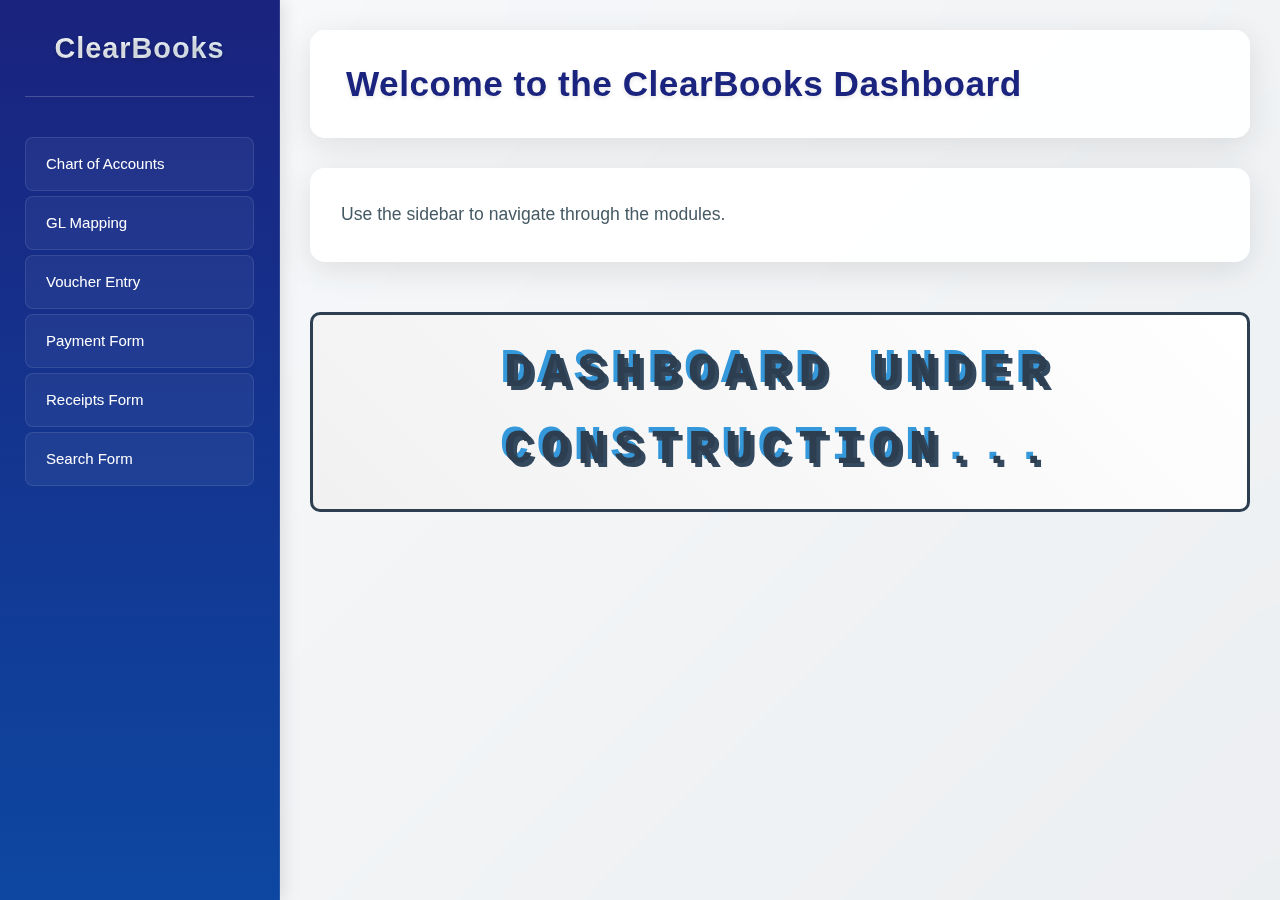
<file: ClearBooksFYP/wwwroot/index.html>
﻿<!DOCTYPE html>
<html lang="en">
<head>
    <meta charset="UTF-8">
    <meta name="viewport" content="width=device-width, initial-scale=1.0">
    <title>ClearBooks - Dashboard</title>
    <link rel="stylesheet" href="css/styles.css">
</head>
<body>
    <div class="container">
        <!-- Sidebar -->
        <div class="sidebar">
            <div class="sidebar-header">
                <h2>ClearBooks</h2>
            </div>
            <ul class="sidebar-menu">
                <li><a href="/COA.html">Chart of Accounts</a></li>
                <li><a href="/gl_mapping.html">GL Mapping</a></li>
                 <li><a href="/voucher_entry.html">Voucher Entry</a></li>
                <li><a href="/payment_form.html">Payment Form</a></li>
                <li><a href="/receipts_form.html">Receipts Form</a></li>
                <li><a href="/searchview_form.html">Search Form</a></li>
            </ul>
        </div>

        <!-- Main Content Area -->
        <div class="main-content">
            <header>
                <h1>Welcome to the ClearBooks Dashboard</h1>
            </header>
            <section class="content">
                <p>Use the sidebar to navigate through the modules.</p>
            </section>
            <div class="retro-loading">
                <h2>Dashboard under construction...</h2>
            </div>
        </div>
    </div>

    <script src="js/scripts.js"></script>
</body>
</html>
</file>
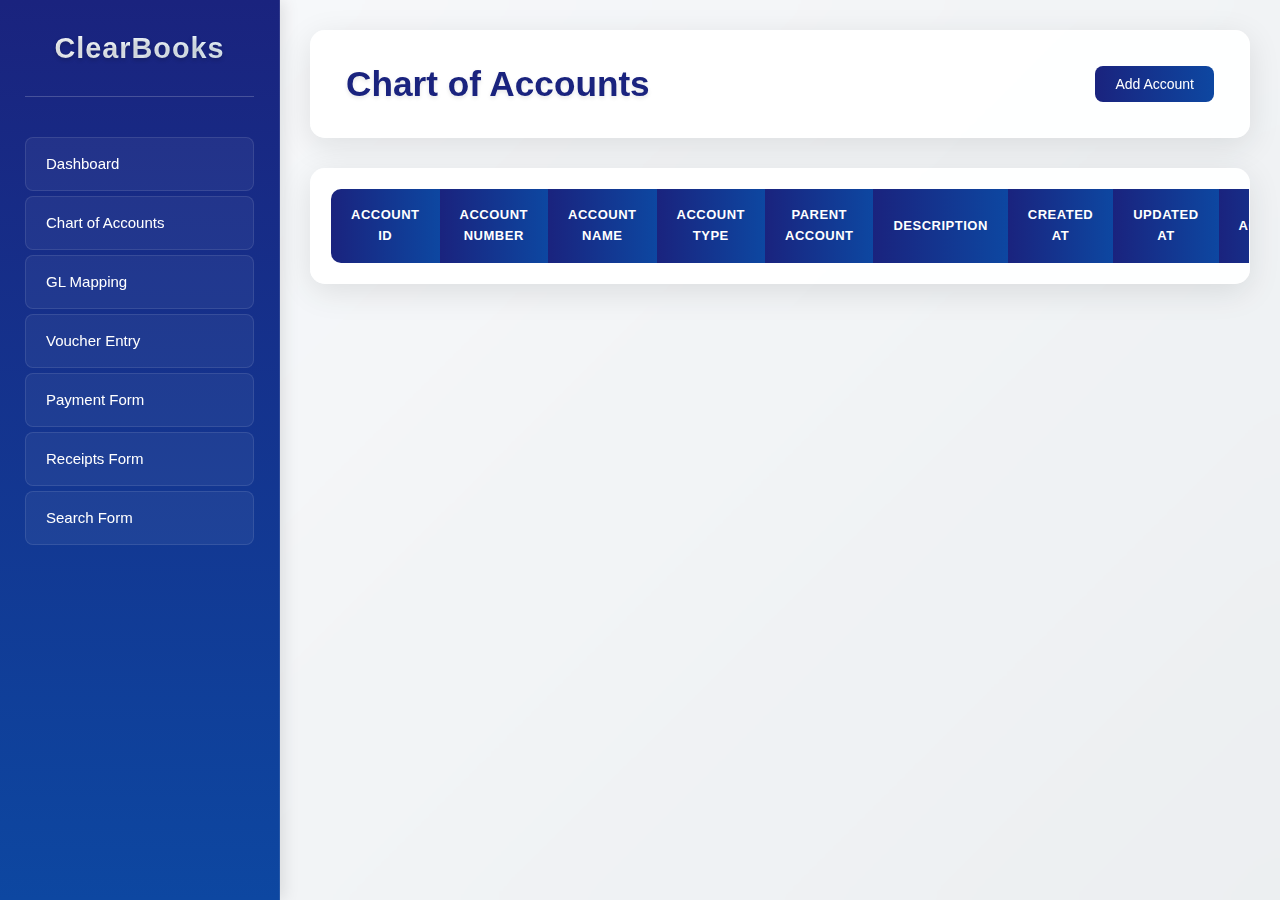
<file: ClearBooksFYP/wwwroot/COA.html>
﻿<!DOCTYPE html>
<html lang="en">
<head>
    <meta charset="UTF-8">
    <meta name="viewport" content="width=device-width, initial-scale=1.0">
    <title>Chart of Accounts</title>
    <link rel="stylesheet" href="css/coa_styles.css">
</head>
<body>
    <div class="container">
        <!-- Sidebar -->
        <div class="sidebar">
            <div class="sidebar-header">
                <h2>ClearBooks</h2>
            </div>
            <ul class="sidebar-menu">
                <li><a href="index.html">Dashboard</a></li>
                <li><a href="coa.html" class="active">Chart of Accounts</a></li>
                <li><a href="gl_mapping.html">GL Mapping</a></li>
                 <li><a href="voucher_entry.html">Voucher Entry</a></li>
                 <li><a href="payment_form.html">Payment Form</a></li>
                 <li><a href="receipts_form.html">Receipts Form</a></li>
                 <li><a href="searchview_form.html">Search Form</a></li>
            </ul>
        </div>

        <!-- Main Content -->
        <div class="main-content">
            <header class="content-header">
                <h1>Chart of Accounts</h1>
                <button id="add-account-btn">Add Account</button>
            </header>

            <section class="content">
                <div class="table-container">
                    <table id="accounts-table" class="data-table">
                        <thead>
                            <tr>
                                <th>Account ID</th>
                                <th>Account Number</th>
                                <th>Account Name</th>
                                <th>Account Type</th>
                                <th>Parent Account</th>
                                <th>Description</th>
                                <th>Created At</th>
                                <th>Updated At</th>
                                <th>Actions</th>
                            </tr>
                        </thead>
                        <tbody>
                            <!-- Data will be dynamically populated -->
                        </tbody>
                    </table>
                </div>
            </section>
        </div>
    </div>

    <!-- Account Modal (for both Add and Edit) -->
    <div id="add-account-modal" class="modal">
        <div class="modal-content">
            <span id="close-modal" class="close">&times;</span>
            <h2>Add New Account</h2>
            <form id="add-account-form">
                <div class="form-group">
                    <label for="account-number">Account Number</label>
                    <input type="number" id="account-number" required>
                    <span class="error-message" id="account-number-error"></span>
                </div>

                <div class="form-group">
                    <label for="account-name">Account Name</label>
                    <input type="text" id="account-name" required pattern="[A-Za-z\s]+" title="Only letters and spaces are allowed">
                    <span class="error-message" id="account-name-error"></span>
                </div>

                <div class="form-group">
                    <label for="account-type">Account Type</label>
                    <select id="account-type" required>
                        <option value="">Select Account Type</option>
                        <option value="Asset">Asset</option>
                        <option value="Liability">Liability</option>
                        <option value="Equity">Equity</option>
                        <option value="Revenue">Revenue</option>
                        <option value="Expense">Expense</option>
                    </select>
                    <span class="error-message" id="account-type-error"></span>
                </div>

                <div class="form-group">
                    <label for="parent-account">Parent Account</label>
                    <input type="number" id="parent-account">
                    <span class="error-message" id="parent-account-error"></span>
                </div>

                <div class="form-group">
                    <label for="description">Description</label>
                    <textarea id="description"></textarea>
                    <span class="error-message" id="description-error"></span>
                </div>

                <button type="submit">Add Account</button>
            </form>
        </div>
    </div>

    <script src="./js/coa_scripts.js"></script>
</body>
</html>
</file>
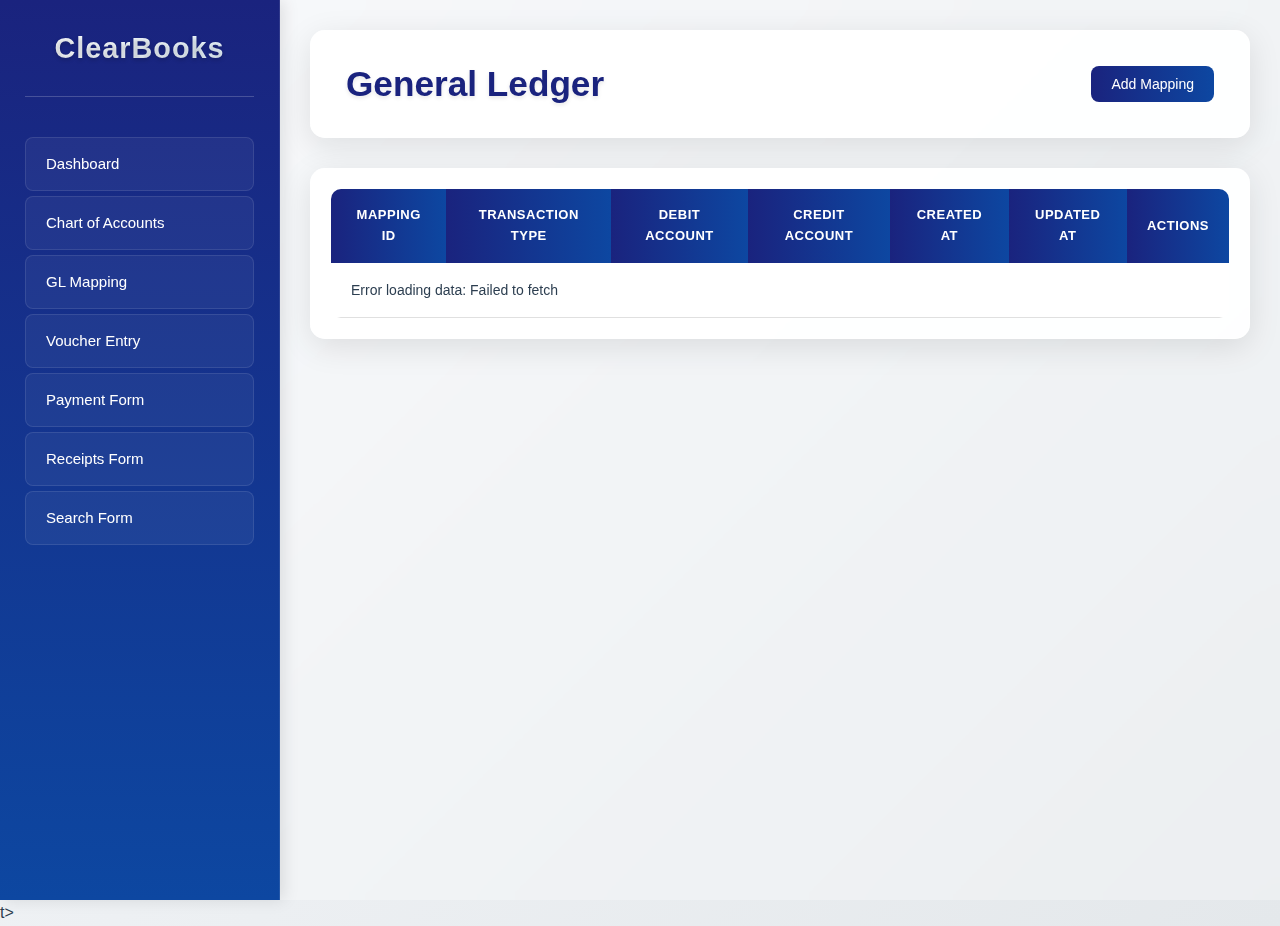
<file: ClearBooksFYP/wwwroot/gl_mapping.html>
﻿<!DOCTYPE html>
<html lang="en">
<head>
    <meta charset="UTF-8">
    <meta name="viewport" content="width=device-width, initial-scale=1.0">
    <title>GL Mappings</title>
    <link rel="stylesheet" href="css/gl_mapping_styles.css">
</head>
<body>
    <div class="container">
        <!-- Sidebar -->
        <div class="sidebar">
            <div class="sidebar-header">
                <h2>ClearBooks</h2>
            </div>
            <ul class="sidebar-menu">
                <li><a href="index.html">Dashboard</a></li>
                <li><a href="coa.html">Chart of Accounts</a></li>
                <li><a href="gl_mapping.html" class="active">GL Mapping</a></li>
                 <li><a href="voucher_entry.html">Voucher Entry</a></li>
                 <li><a href="payment_form.html">Payment Form</a></li>
                 <li><a href="receipts_form.html">Receipts Form</a></li>
                 <li><a href="searchview_form.html">Search Form</a></li>
            </ul>
        </div>

        <!-- Main Content -->
        <div class="main-content">
            <header class="content-header">
                <h1>General Ledger</h1>
                <button id="add-mapping-btn">Add Mapping</button>
            </header>

            <section class="content">
                <div class="table-container">
                    <table id="mappings-table" class="data-table">
                        <thead>
                            <tr>
                                <th>Mapping ID</th>
                                <th>Transaction Type</th>
                                <th>Debit Account</th>
                                <th>Credit Account</th>
                                <th>Created At</th>
                                <th>Updated At</th>
                                <th>Actions</th>
                            </tr>
                        </thead>
                        <tbody>
                            <!-- Data will be dynamically populated -->
                        </tbody>
                    </table>
                </div>
            </section>
        </div>
    </div>

    <!-- Mapping Modal (for both Add and Edit) -->
    <div id="mapping-modal" class="modal">
        <div class="modal-content">
            <span id="close-modal" class="close">&times;</span>
            <h2>Add New Mapping</h2>
            <form id="mapping-form">
                <div class="form-group">
                    <label for="transaction-type">Transaction Type</label>
                    <input type="text" id="transaction-type" required>
                    <span class="error-message" id="transaction-type-error"></span>
                </div>

                <div class="form-group">
                    <label for="debit-account">Debit Account</label>
                    <select id="debit-account" required>
                        <option value="">Select Debit Account</option>
                        <!-- Options will be populated dynamically -->
                    </select>
                    <span class="error-message" id="debit-account-error"></span>
                </div>

                <div class="form-group">
                    <label for="credit-account">Credit Account</label>
                    <select id="credit-account" required>
                        <option value="">Select Credit Account</option>
                        <!-- Options will be populated dynamically -->
                    </select>
                    <span class="error-message" id="credit-account-error"></span>
                </div>

                <button type="submit">Add Mapping</button>
            </form>
        </div>
    </div>

    <script src="./js/gl_mappings_scripts.js"></script>t>
</body>
</html>
</file>
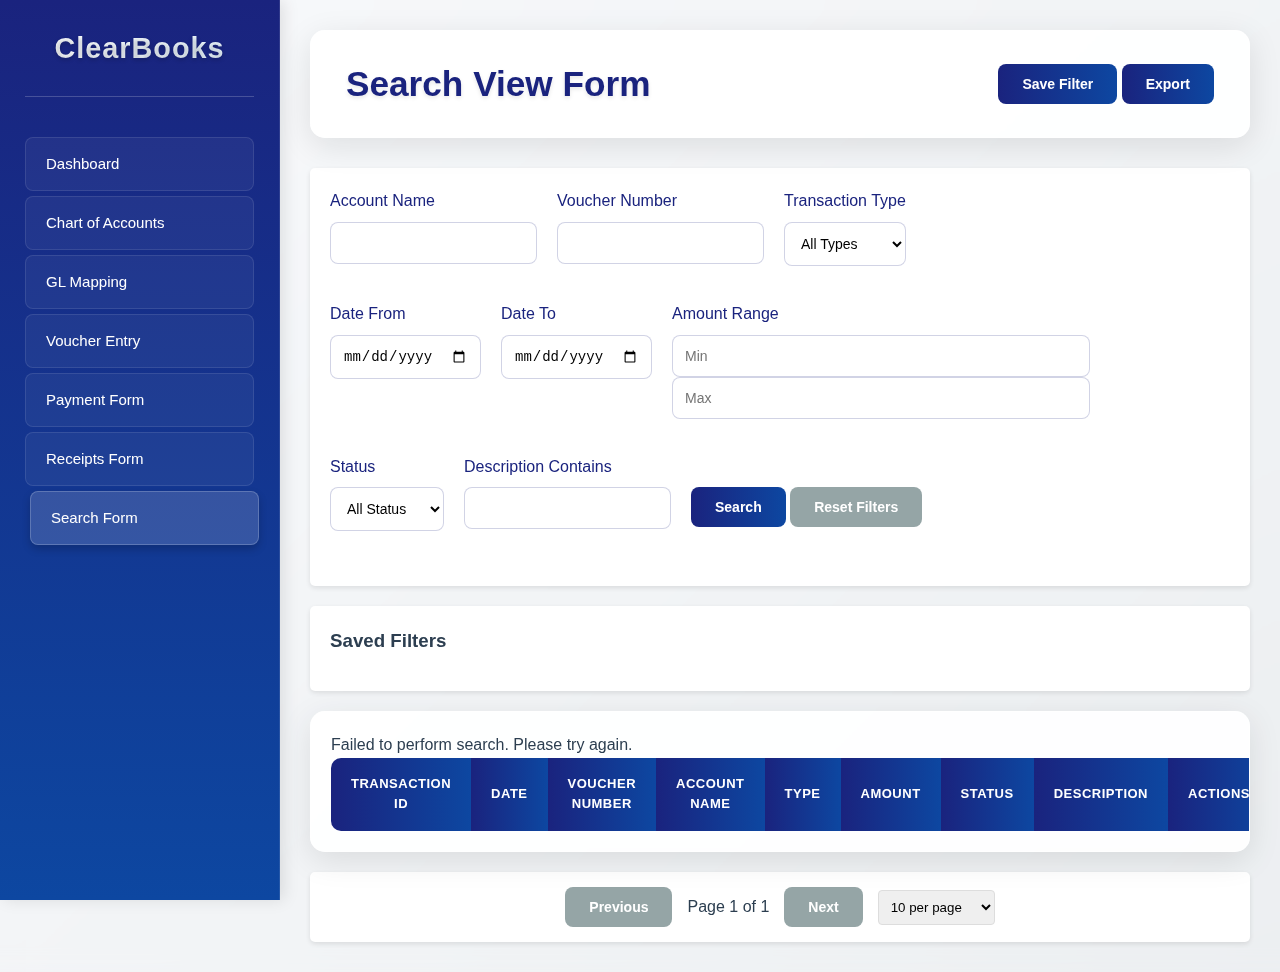
<file: ClearBooksFYP/wwwroot/searchview_form.html>
﻿<!DOCTYPE html>
<html lang="en">
<head>
    <meta charset="UTF-8">
    <meta name="viewport" content="width=device-width, initial-scale=1.0">
    <title>Search View Form</title>
    <link rel="stylesheet" href="css/searchview_form_styles.css">
</head>
<body>
    <div class="container">
        <!-- Sidebar -->
        <div class="sidebar">
            <div class="sidebar-header">
                <h2>ClearBooks</h2>
            </div>
            <ul class="sidebar-menu">
                <li><a href="index.html">Dashboard</a></li>
                <li><a href="coa.html">Chart of Accounts</a></li>
                <li><a href="gl_mapping.html">GL Mapping</a></li>
                <li><a href="voucher_entry.html">Voucher Entry</a></li>
                <li><a href="payment_form.html">Payment Form</a></li>
                <li><a href="receipts_form.html">Receipts Form</a></li>
                <li><a href="searchview_form.html" class="active">Search Form</a></li>
            </ul>
        </div>

        <!-- Main Content -->
        <div class="main-content">
            <header class="content-header">
                <h1>Search View Form</h1>
                <div class="header-actions">
                    <button id="save-filter-btn">Save Filter</button>
                    <button id="export-btn">Export</button>
                </div>
            </header>

            <section class="content">
                <!-- Search Filters -->
                <div class="search-filters">
                    <form id="search-form">
                        <div class="filter-row">
                            <div class="form-group">
                                <label for="account-name">Account Name</label>
                                <input type="text" id="account-name">
                            </div>
                            <div class="form-group">
                                <label for="voucher-number">Voucher Number</label>
                                <input type="text" id="voucher-number">
                            </div>
                            <div class="form-group">
                                <label for="transaction-type">Transaction Type</label>
                                <select id="transaction-type">
                                    <option value="">All Types</option>
                                    <option value="payment">Payment</option>
                                    <option value="receipt">Receipt</option>
                                    <option value="journal">Journal</option>
                                </select>
                            </div>
                        </div>
                        <div class="filter-row">
                            <div class="form-group">
                                <label for="date-from">Date From</label>
                                <input type="date" id="date-from">
                            </div>
                            <div class="form-group">
                                <label for="date-to">Date To</label>
                                <input type="date" id="date-to">
                            </div>
                            <div class="form-group">
                                <label for="amount-range">Amount Range</label>
                                <div class="amount-inputs">
                                    <input type="number" id="amount-min" placeholder="Min">
                                    <input type="number" id="amount-max" placeholder="Max">
                                </div>
                            </div>
                        </div>
                        <div class="filter-row">
                            <div class="form-group">
                                <label for="status">Status</label>
                                <select id="status">
                                    <option value="">All Status</option>
                                    <option value="pending">Pending</option>
                                    <option value="completed">Completed</option>
                                    <option value="void">Void</option>
                                </select>
                            </div>
                            <div class="form-group">
                                <label for="description">Description Contains</label>
                                <input type="text" id="description">
                            </div>
                            <div class="form-actions">
                                <button type="submit" id="search-btn">Search</button>
                                <button type="button" id="reset-btn">Reset Filters</button>
                            </div>
                        </div>
                    </form>
                </div>

                <!-- Saved Filters -->
                <div class="saved-filters" id="saved-filters">
                    <h3>Saved Filters</h3>
                    <div class="saved-filters-list" id="saved-filters-list">
                        <!-- Dynamically populated -->
                    </div>
                </div>

                <!-- Results Table -->
                <div class="table-container">
                    <table id="results-table" class="data-table">
                        <thead>
                            <tr>
                                <th data-sort="transactionId">Transaction ID</th>
                                <th data-sort="date">Date</th>
                                <th data-sort="voucherNumber">Voucher Number</th>
                                <th data-sort="accountName">Account Name</th>
                                <th data-sort="type">Type</th>
                                <th data-sort="amount">Amount</th>
                                <th data-sort="status">Status</th>
                                <th data-sort="description">Description</th>
                                <th>Actions</th>
                            </tr>
                        </thead>
                        <tbody>
                            <!-- Dynamically populated -->
                        </tbody>
                    </table>
                </div>

                <!-- Pagination -->
                <div class="pagination">
                    <button id="prev-page" disabled>Previous</button>
                    <span id="page-info">Page 1 of 1</span>
                    <button id="next-page" disabled>Next</button>
                    <select id="page-size">
                        <option value="10">10 per page</option>
                        <option value="25">25 per page</option>
                        <option value="50">50 per page</option>
                        <option value="100">100 per page</option>
                    </select>
                </div>
            </section>
        </div>
    </div>

    <!-- Export Modal -->
    <div id="export-modal" class="modal">
        <div class="modal-content">
            <span class="close">&times;</span>
            <h2>Export Results</h2>
            <div class="export-options">
                <button data-format="excel">Excel</button>
                <button data-format="csv">CSV</button>
                <button data-format="pdf">PDF</button>
                <button data-format="print">Print</button>
                <button data-format="email">Email</button>
            </div>
        </div>
    </div>

    <!-- Save Filter Modal -->
    <div id="save-filter-modal" class="modal">
        <div class="modal-content">
            <span class="close">&times;</span>
            <h2>Save Current Filter</h2>
            <form id="save-filter-form">
                <div class="form-group">
                    <label for="filter-name">Filter Name</label>
                    <input type="text" id="filter-name" required>
                </div>
                <button type="submit">Save</button>
            </form>
        </div>
    </div>

    <script src="./js/searchview_form_scripts.js"></script>
</body>
</html>
</file>
<file: ClearBooksFYP/wwwroot/css/coa_styles.css>
﻿/* General Styles */
* {
    margin: 0;
    padding: 0;
    box-sizing: border-box;
}

body {
    font-family: 'Segoe UI', Arial, sans-serif;
    background: linear-gradient(135deg, #f5f7fa 0%, #e4e8eb 100%);
    color: #2c3e50;
    line-height: 1.6;
}

.container {
    display: flex;
    min-height: 100vh;
    position: relative;
    background: rgba(255, 255, 255, 0.3);
    backdrop-filter: blur(10px);
}

/* Sidebar Styles */
.sidebar {
    width: 280px;
    background: linear-gradient(180deg, #1a237e 0%, #0d47a1 100%);
    color: white;
    padding: 25px;
    height: 100vh;
    position: fixed;
    box-shadow: 4px 0 15px rgba(0, 0, 0, 0.1);
    border-right: 1px solid rgba(255, 255, 255, 0.1);
}

.sidebar-header {
    padding-bottom: 25px;
    border-bottom: 1px solid rgba(255, 255, 255, 0.2);
    margin-bottom: 25px;
}

    .sidebar-header h2 {
        font-size: 1.8em;
        text-align: center;
        font-weight: 600;
        letter-spacing: 1px;
        background: linear-gradient(120deg, #ffffff, #e3f2fd);
        -webkit-background-clip: text;
        -webkit-text-fill-color: transparent;
        text-shadow: 0 2px 4px rgba(0, 0, 0, 0.2);
    }

.sidebar-menu {
    list-style: none;
    padding: 10px 0;
}

    .sidebar-menu li {
        margin: 5px 0;
    }

    .sidebar-menu a {
        color: white;
        text-decoration: none;
        display: block;
        padding: 14px 20px;
        border-radius: 8px;
        font-size: 15px;
        background: rgba(255, 255, 255, 0.05);
        border: 1px solid rgba(255, 255, 255, 0.1);
        transition: all 0.3s ease;
    }

        .sidebar-menu a:hover {
            background: rgba(255, 255, 255, 0.15);
            transform: translateX(5px);
            box-shadow: 0 4px 8px rgba(0, 0, 0, 0.2);
            border-color: rgba(255, 255, 255, 0.2);
        }

/* Main Content Styles */
.main-content {
    flex: 1;
    margin-left: 280px;
    padding: 30px;
    width: calc(100% - 280px);
}

.content-header {
    display: flex;
    justify-content: space-between;
    align-items: center;
    background: rgba(255, 255, 255, 0.9);
    padding: 25px 35px;
    margin-bottom: 30px;
    border-radius: 15px;
    box-shadow: 0 8px 32px rgba(0, 0, 0, 0.1);
    backdrop-filter: blur(10px);
    border: 1px solid rgba(255, 255, 255, 0.4);
}

    .content-header h1 {
        font-size: 2.2em;
        color: #1a237e;
        font-weight: 600;
        text-shadow: 0 2px 4px rgba(0, 0, 0, 0.1);
    }

/* Table Styles */
.table-container {
    background: rgba(255, 255, 255, 0.9);
    border-radius: 15px;
    overflow-x: auto;
    box-shadow: 0 8px 32px rgba(0, 0, 0, 0.1);
    backdrop-filter: blur(10px);
    border: 1px solid rgba(255, 255, 255, 0.4);
    padding: 20px;
}

.data-table {
    width: 100%;
    border-collapse: separate;
    border-spacing: 0;
    font-size: 14px;
    background: white;
    border-radius: 10px;
    overflow: hidden;
    margin: 0;
}

    .data-table th {
        background: linear-gradient(90deg, #1a237e 0%, #0d47a1 100%);
        color: white;
        padding: 16px 20px;
        text-transform: uppercase;
        font-weight: 600;
        font-size: 13px;
        letter-spacing: 0.5px;
    }

    .data-table td {
        padding: 16px 20px;
        border-bottom: 1px solid #e0e0e0;
    }

    .data-table tbody tr:hover {
        background-color: #f5f9ff;
        transform: translateY(-2px);
        box-shadow: 0 4px 8px rgba(0, 0, 0, 0.1);
    }

/* Button Styles */
button {
    padding: 10px 20px;
    border: none;
    border-radius: 8px;
    font-size: 14px;
    cursor: pointer;
    transition: background-color 0.3s ease;
}

#add-account-btn {
    background: linear-gradient(90deg, #1a237e, #0d47a1);
    color: white;
}

    #add-account-btn:hover {
        background: linear-gradient(90deg, #0d47a1, #1a237e);
    }

.edit-btn {
    background-color: #3498db;
    color: white;
    padding: 8px 16px;
}

    .edit-btn:hover {
        background-color: #2980b9;
    }

.delete-btn {
    background-color: #e74c3c;
    color: white;
    padding: 8px 16px;
}

    .delete-btn:hover {
        background-color: #c0392b;
    }

/* Add Account Form Styles */
/* Enhanced Add Account Form Styles */
.modal {
    display: none;
    position: fixed;
    top: 0;
    left: 0;
    width: 100%;
    height: 100%;
    background-color: rgba(0, 0, 0, 0.5);
    justify-content: center;
    align-items: center;
    z-index: 1000;
}

.modal-content {
    background: rgba(255, 255, 255, 0.95);
    padding: 30px;
    border-radius: 15px;
    width: 90%;
    max-width: 600px;
    position: relative;
    box-shadow: 0 8px 32px rgba(0, 0, 0, 0.1);
    backdrop-filter: blur(10px);
    border: 1px solid rgba(255, 255, 255, 0.4);
}

.close {
    position: absolute;
    top: 15px;
    right: 20px;
    font-size: 24px;
    cursor: pointer;
    color: #1a237e;
    transition: color 0.3s ease;
}

    .close:hover {
        color: #e74c3c;
    }
/* Form Styles */
.form-header {
    display: grid;
    grid-template-columns: repeat(3, 1fr);
    gap: 20px;
    margin-bottom: 20px;
}

.form-row {
    display: grid;
    grid-template-columns: repeat(2, 1fr);
    gap: 20px;
    margin-bottom: 20px;
}

.form-group {
    margin-bottom: 20px;
}

    .form-group label {
        display: block;
        margin-bottom: 8px;
        color: #1a237e;
        font-weight: 500;
    }

    .form-group input,
    .form-group select,
    .form-group textarea {
        width: 100%;
        padding: 12px;
        border: 1px solid rgba(26, 35, 126, 0.2);
        border-radius: 8px;
        font-size: 14px;
        transition: all 0.3s ease;
        background: rgba(255, 255, 255, 0.9);
    }

        .form-group input:focus,
        .form-group select:focus,
        .form-group textarea:focus {
            border-color: #1a237e;
            outline: none;
            box-shadow: 0 0 0 3px rgba(26, 35, 126, 0.1);
        }

.form-footer {
    margin-top: 25px;
    text-align: right;
}

.error-message {
    color: #e74c3c;
    font-size: 12px;
    margin-top: 5px;
    display: block;
}

.invalid {
    border-color: #e74c3c !important;
    background-color: #fff5f5;
}
/* Responsive Styles */
@media (max-width: 1200px) {
    .sidebar {
        width: 240px;
    }

    .main-content {
        margin-left: 240px;
        width: calc(100% - 240px);
    }

    .modal-content {
        width: 95%;
        margin: 20px;
        padding: 20px;
    }
}

@media (max-width: 768px) {
    .container {
        flex-direction: column;
    }

    .sidebar {
        width: 100%;
        height: auto;
        position: relative;
        padding: 15px;
    }

    .main-content {
        margin-left: 0;
        width: 100%;
    }

    .data-table th,
    .data-table td {
        padding: 12px 15px;
    }
}

@media (max-width: 576px) {
    .sidebar {
        padding: 15px;
    }

    .data-table th,
    .data-table td {
        padding: 8px 10px;
    }
}
</file>
<file: ClearBooksFYP/wwwroot/css/gl_mapping_styles.css>
﻿/* General Styles */
* {
    margin: 0;
    padding: 0;
    box-sizing: border-box;
}

body {
    font-family: 'Segoe UI', Arial, sans-serif;
    background: linear-gradient(135deg, #f5f7fa 0%, #e4e8eb 100%);
    color: #2c3e50;
    line-height: 1.6;
}

.container {
    display: flex;
    min-height: 100vh;
    position: relative;
    background: rgba(255, 255, 255, 0.3);
    backdrop-filter: blur(10px);
}

/* Sidebar Styles */
.sidebar {
    width: 280px;
    background: linear-gradient(180deg, #1a237e 0%, #0d47a1 100%);
    color: white;
    padding: 25px;
    height: 100vh;
    position: fixed;
    box-shadow: 4px 0 15px rgba(0, 0, 0, 0.1);
    border-right: 1px solid rgba(255, 255, 255, 0.1);
}

.sidebar-header {
    padding-bottom: 25px;
    border-bottom: 1px solid rgba(255, 255, 255, 0.2);
    margin-bottom: 25px;
}

    .sidebar-header h2 {
        font-size: 1.8em;
        text-align: center;
        font-weight: 600;
        letter-spacing: 1px;
        background: linear-gradient(120deg, #ffffff, #e3f2fd);
        -webkit-background-clip: text;
        -webkit-text-fill-color: transparent;
        text-shadow: 0 2px 4px rgba(0, 0, 0, 0.2);
    }

.sidebar-menu {
    list-style: none;
    padding: 10px 0;
}

    .sidebar-menu li {
        margin: 5px 0;
    }

    .sidebar-menu a {
        color: white;
        text-decoration: none;
        display: block;
        padding: 14px 20px;
        border-radius: 8px;
        font-size: 15px;
        background: rgba(255, 255, 255, 0.05);
        border: 1px solid rgba(255, 255, 255, 0.1);
        transition: all 0.3s ease;
    }

        .sidebar-menu a:hover {
            background: rgba(255, 255, 255, 0.15);
            transform: translateX(5px);
            box-shadow: 0 4px 8px rgba(0, 0, 0, 0.2);
            border-color: rgba(255, 255, 255, 0.2);
        }

/* Main Content Styles */
.main-content {
    flex: 1;
    margin-left: 280px;
    padding: 30px;
    width: calc(100% - 280px);
}

.content-header {
    display: flex;
    justify-content: space-between;
    align-items: center;
    background: rgba(255, 255, 255, 0.9);
    padding: 25px 35px;
    margin-bottom: 30px;
    border-radius: 15px;
    box-shadow: 0 8px 32px rgba(0, 0, 0, 0.1);
    backdrop-filter: blur(10px);
    border: 1px solid rgba(255, 255, 255, 0.4);
}

    .content-header h1 {
        font-size: 2.2em;
        color: #1a237e;
        font-weight: 600;
        text-shadow: 0 2px 4px rgba(0, 0, 0, 0.1);
    }

/* Table Styles */
.table-container {
    background: rgba(255, 255, 255, 0.9);
    border-radius: 15px;
    overflow-x: auto;
    box-shadow: 0 8px 32px rgba(0, 0, 0, 0.1);
    backdrop-filter: blur(10px);
    border: 1px solid rgba(255, 255, 255, 0.4);
    padding: 20px;
}

.data-table {
    width: 100%;
    border-collapse: separate;
    border-spacing: 0;
    font-size: 14px;
    background: white;
    border-radius: 10px;
    overflow: hidden;
    margin: 0;
}

    .data-table th {
        background: linear-gradient(90deg, #1a237e 0%, #0d47a1 100%);
        color: white;
        padding: 16px 20px;
        text-transform: uppercase;
        font-weight: 600;
        font-size: 13px;
        letter-spacing: 0.5px;
    }

    .data-table td {
        padding: 16px 20px;
        border-bottom: 1px solid #e0e0e0;
    }

    .data-table tbody tr:hover {
        background-color: #f5f9ff;
        transform: translateY(-2px);
        box-shadow: 0 4px 8px rgba(0, 0, 0, 0.1);
    }

/* Button Styles */
button {
    padding: 10px 20px;
    border: none;
    border-radius: 8px;
    font-size: 14px;
    cursor: pointer;
    transition: background-color 0.3s ease;
}

#add-mapping-btn {
    background: linear-gradient(90deg, #1a237e, #0d47a1);
    color: white;
}

    #add-mapping-btn:hover {
        background: linear-gradient(90deg, #0d47a1, #1a237e);
    }

.edit-btn {
    background-color: #3498db;
    color: white;
    padding: 8px 16px;
}

    .edit-btn:hover {
        background-color: #2980b9;
    }

.delete-btn {
    background-color: #e74c3c;
    color: white;
    padding: 8px 16px;
}

    .delete-btn:hover {
        background-color: #c0392b;
    }

/* Modal Styles */
.modal {
    display: none;
    position: fixed;
    top: 0;
    left: 0;
    width: 100%;
    height: 100%;
    background-color: rgba(0, 0, 0, 0.5);
    justify-content: center;
    align-items: center;
    z-index: 1000;
}

.modal-content {
    background: rgba(255, 255, 255, 0.95);
    padding: 30px;
    border-radius: 15px;
    width: 90%;
    max-width: 600px;
    position: relative;
    box-shadow: 0 8px 32px rgba(0, 0, 0, 0.1);
    backdrop-filter: blur(10px);
    border: 1px solid rgba(255, 255, 255, 0.4);
}

.close {
    position: absolute;
    top: 15px;
    right: 20px;
    font-size: 24px;
    cursor: pointer;
    color: #1a237e;
    transition: color 0.3s ease;
}

    .close:hover {
        color: #e74c3c;
    }

/* Form Styles */
.form-header {
    display: grid;
    grid-template-columns: repeat(3, 1fr);
    gap: 20px;
    margin-bottom: 20px;
}

.form-row {
    display: grid;
    grid-template-columns: repeat(2, 1fr);
    gap: 20px;
    margin-bottom: 20px;
}

.form-group {
    margin-bottom: 20px;
}

    .form-group label {
        display: block;
        margin-bottom: 8px;
        color: #1a237e;
        font-weight: 500;
    }

    .form-group input,
    .form-group select,
    .form-group textarea {
        width: 100%;
        padding: 12px;
        border: 1px solid rgba(26, 35, 126, 0.2);
        border-radius: 8px;
        font-size: 14px;
        transition: all 0.3s ease;
        background: rgba(255, 255, 255, 0.9);
    }

        .form-group input:focus,
        .form-group select:focus,
        .form-group textarea:focus {
            border-color: #1a237e;
            outline: none;
            box-shadow: 0 0 0 3px rgba(26, 35, 126, 0.1);
        }

.form-footer {
    margin-top: 25px;
    text-align: right;
}
.error-message {
    color: #e74c3c;
    font-size: 12px;
    margin-top: 5px;
    display: block;
}

.invalid {
    border-color: #e74c3c !important;
    background-color: #fff5f5;
}

/* Responsive Styles */
@media (max-width: 1200px) {
    .sidebar {
        width: 240px;
    }

    .main-content {
        margin-left: 240px;
        width: calc(100% - 240px);
    }

    .modal-content {
        width: 95%;
        margin: 20px;
        padding: 20px;
    }
}

@media (max-width: 768px) {
    .container {
        flex-direction: column;
    }

    .sidebar {
        width: 100%;
        height: auto;
        position: relative;
        padding: 15px;
    }

    .main-content {
        margin-left: 0;
        width: 100%;
    }

    .data-table th,
    .data-table td {
        padding: 12px 15px;
    }
}

@media (max-width: 576px) {
    .sidebar {
        padding: 15px;
    }

    .data-table th,
    .data-table td {
        padding: 8px 10px;
    }
}
</file>
<file: ClearBooksFYP/wwwroot/css/searchview_form_styles.css>
﻿/* General Styles - matching COA theme */
* {
    margin: 0;
    padding: 0;
    box-sizing: border-box;
}
body {
    font-family: 'Segoe UI', Arial, sans-serif;
    background: linear-gradient(135deg, #f5f7fa 0%, #e4e8eb 100%);
    color: #2c3e50;
    line-height: 1.6;
}

.container {
    display: flex;
    min-height: 100vh;
    position: relative;
    background: rgba(255, 255, 255, 0.3);
    backdrop-filter: blur(10px);
}
/* Sidebar Styles - exactly matching COA */
.sidebar {
    width: 280px;
    background: linear-gradient(180deg, #1a237e 0%, #0d47a1 100%);
    color: white;
    padding: 25px;
    height: 100vh;
    position: fixed;
    box-shadow: 4px 0 15px rgba(0, 0, 0, 0.1);
    border-right: 1px solid rgba(255, 255, 255, 0.1);
}

.sidebar-header {
    padding-bottom: 25px;
    border-bottom: 1px solid rgba(255, 255, 255, 0.2);
    margin-bottom: 25px;
}

    .sidebar-header h2 {
        font-size: 1.8em;
        text-align: center;
        font-weight: 600;
        letter-spacing: 1px;
        background: linear-gradient(120deg, #ffffff, #e3f2fd);
        -webkit-background-clip: text;
        -webkit-text-fill-color: transparent;
        text-shadow: 0 2px 4px rgba(0, 0, 0, 0.2);
    }

.sidebar-menu {
    list-style: none;
    padding: 10px 0;
}

    .sidebar-menu li {
        margin: 5px 0;
    }

    .sidebar-menu a {
        color: white;
        text-decoration: none;
        display: block;
        padding: 14px 20px;
        border-radius: 8px;
        font-size: 15px;
        background: rgba(255, 255, 255, 0.05);
        border: 1px solid rgba(255, 255, 255, 0.1);
        transition: all 0.3s ease;
    }

        .sidebar-menu a:hover,
        .sidebar-menu a.active {
            background: rgba(255, 255, 255, 0.15);
            transform: translateX(5px);
            box-shadow: 0 4px 8px rgba(0, 0, 0, 0.2);
            border-color: rgba(255, 255, 255, 0.2);
        }

/* Main Content Styles - matching COA */
.main-content {
    flex: 1;
    margin-left: 280px;
    padding: 30px;
    width: calc(100% - 280px);
}

.content-header {
    display: flex;
    justify-content: space-between;
    align-items: center;
    background: rgba(255, 255, 255, 0.9);
    padding: 25px 35px;
    margin-bottom: 30px;
    border-radius: 15px;
    box-shadow: 0 8px 32px rgba(0, 0, 0, 0.1);
    backdrop-filter: blur(10px);
    border: 1px solid rgba(255, 255, 255, 0.4);
}

    .content-header h1 {
        font-size: 2.2em;
        color: #1a237e;
        font-weight: 600;
        text-shadow: 0 2px 4px rgba(0, 0, 0, 0.1);
    }


/* Search Filters Section - styled like COA cards */
.search-filters {
    background-color: white;
    border-radius: 5px;
    padding: 20px;
    margin-bottom: 20px;
    box-shadow: 0 2px 5px rgba(0, 0, 0, 0.1);
}

.filter-row {
    display: flex;
    gap: 20px;
    margin-bottom: 15px;
}

.form-header {
    display: grid;
    grid-template-columns: repeat(3, 1fr);
    gap: 20px;
    margin-bottom: 20px;
}

.form-row {
    display: grid;
    grid-template-columns: repeat(2, 1fr);
    gap: 20px;
    margin-bottom: 20px;
}

.form-group {
    margin-bottom: 20px;
}

    .form-group label {
        display: block;
        margin-bottom: 8px;
        color: #1a237e;
        font-weight: 500;
    }

    .form-group input,
    .form-group select,
    .form-group textarea {
        width: 100%;
        padding: 12px;
        border: 1px solid rgba(26, 35, 126, 0.2);
        border-radius: 8px;
        font-size: 14px;
        transition: all 0.3s ease;
        background: rgba(255, 255, 255, 0.9);
    }

        .form-group input:focus,
        .form-group select:focus,
        .form-group textarea:focus {
            border-color: #1a237e;
            outline: none;
            box-shadow: 0 0 0 3px rgba(26, 35, 126, 0.1);
        }

.form-footer {
    margin-top: 25px;
    text-align: right;
}

/* Button Styles - matching COA */
button {
    padding: 12px 24px;
    border: none;
    border-radius: 8px;
    cursor: pointer;
    font-size: 14px;
    transition: all 0.3s ease;
    font-weight: 600;
}

#search-btn,
#reset-btn {
    margin-top: 33px;
}

#search-btn,
#export-btn,
#save-filter-btn {
    background: linear-gradient(90deg, #1a237e, #0d47a1);
    color: white;
}

    #search-btn:hover,
    #export-btn:hover,
    #save-filter-btn:hover {
        background: linear-gradient(90deg, #0d47a1, #1a237e);
        transform: translateY(-2px);
        box-shadow: 0 4px 8px rgba(0, 0, 0, 0.2);
    }

#reset-btn {
    background-color: #95a5a6;
    color: white;
}

    #reset-btn:hover {
        background: linear-gradient(90deg, #0d47a1, #1a237e);
        transform: translateY(-2px);
        box-shadow: 0 4px 8px rgba(0, 0, 0, 0.2);
    }

/* Table Styles - exactly matching COA */
.table-container {
    background: rgba(255, 255, 255, 0.9);
    border-radius: 15px;
    overflow-x: auto;
    box-shadow: 0 8px 32px rgba(0, 0, 0, 0.1);
    backdrop-filter: blur(10px);
    border: 1px solid rgba(255, 255, 255, 0.4);
    padding: 20px;
}

.data-table {
    width: 100%;
    border-collapse: separate;
    border-spacing: 0;
    font-size: 14px;
    background: white;
    border-radius: 10px;
    overflow: hidden;
}

    .data-table th {
        background: linear-gradient(90deg, #1a237e 0%, #0d47a1 100%);
        color: white;
        padding: 16px 20px;
        text-transform: uppercase;
        font-weight: 600;
        font-size: 13px;
        letter-spacing: 0.5px;
    }

    .data-table td {
        padding: 16px 20px;
        border-bottom: 1px solid #e0e0e0;
    }

    .data-table tbody tr:hover {
        background-color: #f5f9ff;
        transform: translateY(-2px);
        box-shadow: 0 4px 8px rgba(0, 0, 0, 0.1);
    }

/* Status Badge Styles */
.status-badge {
    padding: 4px 8px;
    border-radius: 3px;
    font-size: 12px;
    font-weight: 500;
}

    .status-badge.pending {
        background-color: #f1c40f;
        color: #fff;
    }

    .status-badge.completed {
        background-color: #2ecc71;
        color: #fff;
    }

    .status-badge.void {
        background-color: #e74c3c;
        color: #fff;
    }

/* Action Buttons in Table */
.action-btn {
    padding: 6px 12px;
    margin-right: 5px;
    font-size: 12px;
}

.view-btn {
    background-color: #3498db;
    color: white;
}

.edit-btn {
    background-color: #f1c40f;
    color: white;
}

.delete-btn {
    background-color: #e74c3c;
    color: white;
}

/* Modal Styles - matching COA */
.modal {
    display: none;
    position: fixed;
    top: 0;
    left: 0;
    width: 100%;
    height: 100%;
    background-color: rgba(0, 0, 0, 0.5);
    justify-content: center;
    align-items: center;
    z-index: 1000;
}

.modal-content {
    background: rgba(255, 255, 255, 0.95);
    padding: 30px;
    border-radius: 15px;
    width: 90%;
    max-width: 600px;
    position: relative;
    box-shadow: 0 8px 32px rgba(0, 0, 0, 0.1);
    backdrop-filter: blur(10px);
    border: 1px solid rgba(255, 255, 255, 0.4);
}

.close {
    position: absolute;
    top: 15px;
    right: 20px;
    font-size: 24px;
    cursor: pointer;
    color: #1a237e;
    transition: color 0.3s ease;
}

    .close:hover {
        color: #e74c3c;
    }

/* Saved Filters Section */
.saved-filters {
    background-color: white;
    border-radius: 5px;
    padding: 20px;
    margin-bottom: 20px;
    box-shadow: 0 2px 5px rgba(0, 0, 0, 0.1);
}

    .saved-filters h3 {
        color: #2c3e50;
        margin-bottom: 15px;
    }

.saved-filter {
    background-color: #f8f9fa;
    border: 1px solid #ddd;
    border-radius: 4px;
    padding: 8px 12px;
    margin-bottom: 8px;
    display: flex;
    justify-content: space-between;
    align-items: center;
}

/* Pagination - matching COA style */
.pagination {
    display: flex;
    justify-content: center;
    align-items: center;
    gap: 15px;
    margin-top: 20px;
    background-color: white;
    padding: 15px;
    border-radius: 5px;
    box-shadow: 0 2px 5px rgba(0, 0, 0, 0.1);
}

    .pagination button {
        background-color: #2c3e50;
        color: white;
    }

        .pagination button:disabled {
            background-color: #95a5a6;
            cursor: not-allowed;
        }

    .pagination select {
        padding: 8px;
        border: 1px solid #ddd;
        border-radius: 4px;
    }

/* Responsive Styles - matching COA */
@media (max-width: 1024px) {
    .filter-row {
        flex-direction: column;
        gap: 15px;
    }
}

@media (max-width: 768px) {
    .sidebar {
        width: 200px;
    }

    .main-content {
        margin-left: 200px;
    }
}

@media (max-width: 576px) {
    .sidebar {
        width: 100%;
        height: auto;
        position: relative;
    }

    .main-content {
        margin-left: 0;
    }

    .container {
        flex-direction: column;
    }

    .data-table th,
    .data-table td {
        padding: 8px 10px;
    }

    .filter-row {
        flex-direction: column;
    }

    .action-btn {
        padding: 4px 8px;
        font-size: 11px;
    }
}
</file>
<file: ClearBooksFYP/wwwroot/css/styles.css>
﻿/* Reset and Base Styles */
* {
	margin: 0;
	padding: 0;
	box-sizing: border-box;
}

body {
	font-family: 'Segoe UI', Arial, sans-serif;
	background: linear-gradient(135deg, #f5f7fa 0%, #e4e8eb 100%);
	color: #2c3e50;
	line-height: 1.6;
}

/* Container Layout */
.container {
	display: flex;
	min-height: 100vh;
	position: relative;
	background: rgba(255, 255, 255, 0.3);
	backdrop-filter: blur(10px);
}

/* Enhanced Sidebar Styling */
.sidebar {
	width: 280px;
	background: linear-gradient(180deg, #1a237e 0%, #0d47a1 100%);
	color: white;
	padding: 25px;
	box-shadow: 4px 0 15px rgba(0, 0, 0, 0.1);
	position: fixed;
	height: 100vh;
	left: 0;
	top: 0;
	z-index: 10;
	border-right: 1px solid rgba(255, 255, 255, 0.1);
}

.sidebar-header {
	padding-bottom: 25px;
	border-bottom: 1px solid rgba(255, 255, 255, 0.2);
	margin-bottom: 25px;
}

	.sidebar-header h2 {
		text-align: center;
		font-size: 1.8em;
		font-weight: 600;
		letter-spacing: 1px;
		background: linear-gradient(120deg, #ffffff, #e3f2fd);
		-webkit-background-clip: text;
		-webkit-text-fill-color: transparent;
		text-shadow: 0 2px 4px rgba(0, 0, 0, 0.2);
	}

.sidebar-menu {
	list-style-type: none;
	padding: 10px 0;
}

	.sidebar-menu li {
		margin: 5px 0;
	}

	.sidebar-menu a {
		color: #fff;
		text-decoration: none;
		font-size: 15px;
		display: block;
		padding: 14px 20px;
		border-radius: 8px;
		transition: all 0.3s ease;
		background: rgba(255, 255, 255, 0.05);
		border: 1px solid rgba(255, 255, 255, 0.1);
	}

		.sidebar-menu a:hover {
			background: rgba(255, 255, 255, 0.15);
			transform: translateX(5px);
			box-shadow: 0 4px 8px rgba(0, 0, 0, 0.2);
			border-color: rgba(255, 255, 255, 0.2);
		}

/* Main Content Styling */
.main-content {
	flex: 1;
	padding: 30px;
	margin-left: 280px;
	width: calc(100% - 280px);
}

header {
	background: rgba(255, 255, 255, 0.9);
	padding: 25px 35px;
	margin-bottom: 30px;
	border-radius: 15px;
	box-shadow: 0 8px 32px rgba(0, 0, 0, 0.1);
	backdrop-filter: blur(10px);
	border: 1px solid rgba(255, 255, 255, 0.4);
}

	header h1 {
		font-size: 2.2em;
		color: #1a237e;
		font-weight: 600;
		letter-spacing: 0.5px;
		text-shadow: 0 2px 4px rgba(0, 0, 0, 0.1);
	}

section.content {
	background: rgba(255, 255, 255, 0.9);
	padding: 30px;
	border-radius: 15px;
	box-shadow: 0 8px 32px rgba(0, 0, 0, 0.1);
	backdrop-filter: blur(10px);
	border: 1px solid rgba(255, 255, 255, 0.4);
}

	section.content p {
		font-size: 1.1em;
		color: #455a64;
		line-height: 1.8;
	}

/* Table Styling */
.data-table {
	width: 100%;
	border-collapse: separate;
	border-spacing: 0;
	margin: 25px 0;
	font-size: 14px;
	background: white;
	border-radius: 10px;
	overflow: hidden;
	box-shadow: 0 4px 15px rgba(0, 0, 0, 0.1);
}

	.data-table thead tr {
		background: linear-gradient(90deg, #1a237e 0%, #0d47a1 100%);
		color: white;
	}

	.data-table th {
		padding: 16px 20px;
		font-weight: 600;
		text-transform: uppercase;
		font-size: 13px;
		letter-spacing: 0.5px;
	}

	.data-table td {
		padding: 16px 20px;
		border-bottom: 1px solid #e0e0e0;
	}

	.data-table tbody tr {
		transition: all 0.3s ease;
	}

		.data-table tbody tr:hover {
			background-color: #f5f9ff;
			transform: translateY(-2px);
			box-shadow: 0 4px 8px rgba(0, 0, 0, 0.1);
		}

/* Keep existing retro loading styles intact */
.retro-loading {
	text-align: center;
	margin-top: 50px;
	font-family: "Courier New", Courier, monospace;
	position: relative;
}

	.retro-loading h2 {
		font-size: 48px;
		color: #2c3e50;
		text-transform: uppercase;
		letter-spacing: 8px;
		text-shadow: 4px 4px 0px #34495e, -4px -4px 0px #3498db;
		animation: loadingPulse 2s infinite;
		margin: 0;
		padding: 20px;
		background: linear-gradient(45deg, #f1f1f1, #ffffff);
		border-radius: 10px;
		border: 3px solid #2c3e50;
		display: inline-block;
	}

@keyframes loadingPulse {
	0% {
		opacity: 1;
		transform: scale(1);
	}

	50% {
		opacity: 0.7;
		transform: scale(0.98);
	}

	100% {
		opacity: 1;
		transform: scale(1);
	}
}

/* Enhanced Responsive Design */
@media screen and (max-width: 1200px) {
	.sidebar {
		width: 240px;
	}

	.main-content {
		margin-left: 240px;
		width: calc(100% - 240px);
	}
}

@media screen and (max-width: 768px) {
	.container {
		flex-direction: column;
	}

	.sidebar {
		width: 100%;
		height: auto;
		position: relative;
		min-height: auto;
		padding: 15px;
	}

	.main-content {
		margin-left: 0;
		width: 100%;
		padding: 15px;
	}

	header {
		padding: 20px;
	}

		header h1 {
			font-size: 1.8em;
		}

	.data-table th,
	.data-table td {
		padding: 12px 15px;
	}
}
</file>
